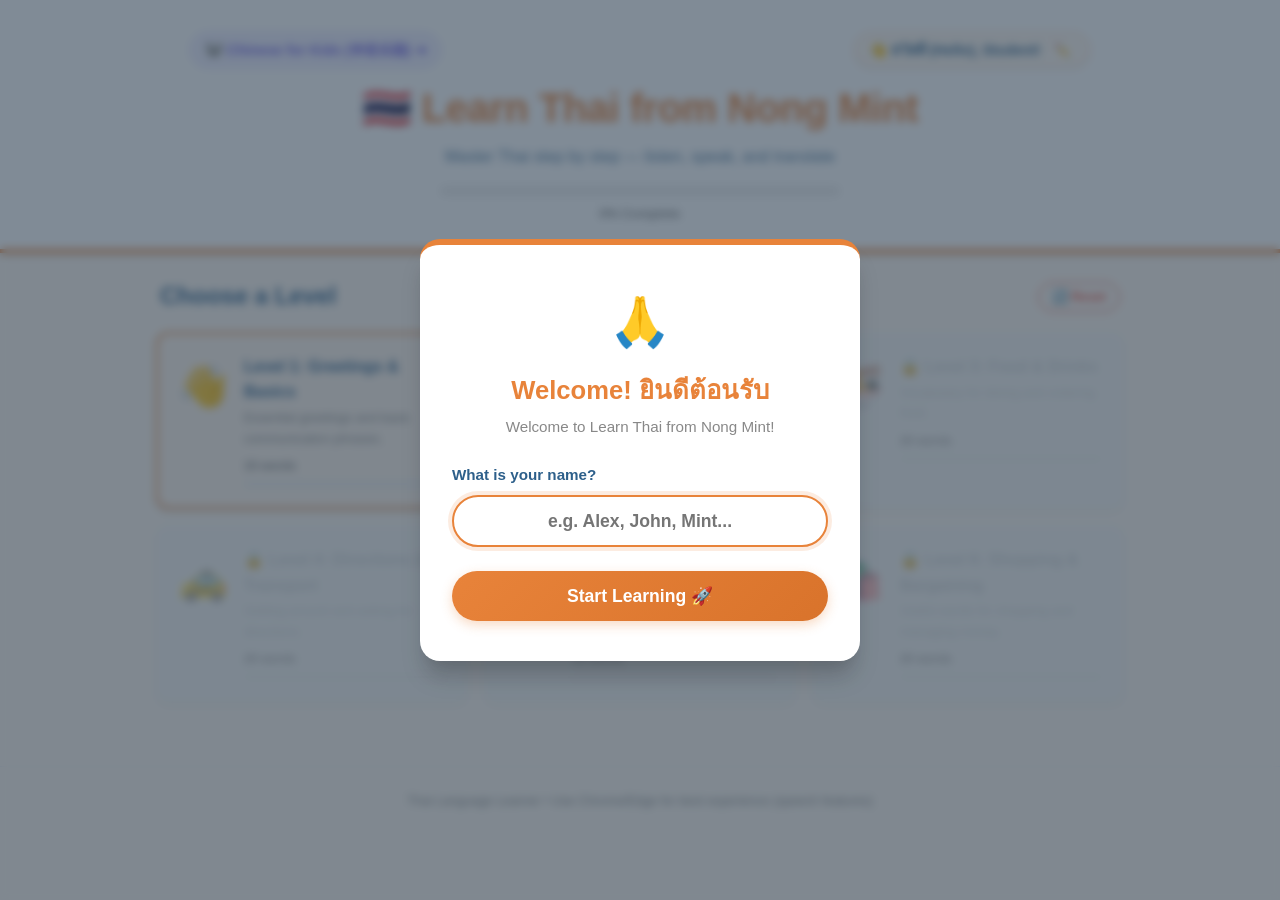
<file: index.html>
<!DOCTYPE html>
<html lang="en">
<head>
  <meta charset="UTF-8">
  <meta name="viewport" content="width=device-width, initial-scale=1.0">
  <title>🇹🇭 Learn Thai from Nong Mint</title>
  <link rel="stylesheet" href="styles.css">
  <script src="https://code.responsivevoice.org/responsivevoice.js?key=pVaOHqtc"></script>
</head>
<body>
  <!-- ============ APP HEADER ============ -->
  <header id="app-header">
    <div class="header-top">
      <a href="chinese/" class="lang-switch-btn" style="text-decoration: none; font-size: 0.9rem; font-weight: 700; color: #6C5CE7; background: #F1F0FF; padding: 0.35rem 0.85rem; border-radius: 20px; border: 1px solid #D6D1FF; margin-right: auto;">🐼 Chinese for Kids (华语乐园) ➔</a>
      <div class="user-profile-badge" id="user-profile-badge">
        <span class="user-greeting-text" id="user-greeting-text">👋 สวัสดี (Hello), Student!</span>
        <button class="edit-profile-btn" id="edit-profile-btn" title="Change your name">✏️</button>
      </div>
    </div>
    <h1 class="app-title">🇹🇭 Learn Thai from Nong Mint</h1>
    <p class="app-subtitle">Master Thai step by step — listen, speak, and translate</p>
    <div class="overall-progress">
      <div class="progress-bar">
        <div class="progress-bar-fill" id="overall-progress-fill"></div>
      </div>
      <span class="progress-text" id="overall-progress-text">0% Complete</span>
    </div>
  </header>

  <main id="app-main">

    <!-- ============ VIEW: LEVEL SELECT ============ -->
    <section id="view-levels" class="view">
      <div class="section-header">
        <h2>Choose a Level</h2>
        <button class="reset-btn" id="reset-progress-btn" title="Reset all progress">🔄 Reset</button>
      </div>
      <div class="level-grid" id="level-grid">
        <!-- Dynamically populated -->
      </div>
    </section>

    <!-- ============ VIEW: MODE SELECT ============ -->
    <section id="view-modes" class="view hidden">
      <button class="back-btn back-to-levels">← Back to Levels</button>
      <div class="mode-header">
        <h2 id="mode-level-title"></h2>
        <p id="mode-level-desc"></p>
      </div>
      <div class="mode-selector">
        <button class="mode-btn" id="mode-learn-btn">
          <span class="mode-icon">📖</span>
          <span class="mode-name">Learn</span>
          <span class="mode-desc">Browse vocabulary cards with audio</span>
        </button>
        <button class="mode-btn" id="mode-quiz-btn">
          <span class="mode-icon">🎧</span>
          <span class="mode-name">Listen & Translate</span>
          <span class="mode-desc">Hear Thai, pick the English meaning</span>
        </button>
        <button class="mode-btn" id="mode-speak-btn">
          <span class="mode-icon">🗣️</span>
          <span class="mode-name">Speak & Match</span>
          <span class="mode-desc">See English, speak the Thai word</span>
        </button>
      </div>
    </section>

    <!-- ============ VIEW: LEARN MODE ============ -->
    <section id="view-learn" class="view hidden">
      <div class="learn-topbar">
        <button class="back-btn back-to-modes">← Back</button>
        <span class="card-counter" id="learn-card-counter">1 / 15</span>
      </div>
      <div class="learn-container">
        <div class="vocab-card">
          <div class="vocab-type" id="learn-type">📖 Word</div>
          <div class="vocab-thai" id="learn-thai">สวัสดี</div>
          <div class="vocab-romanized" id="learn-romanized">sa-wat-dee</div>
          <div class="vocab-divider"></div>
          <div class="vocab-english" id="learn-english">Hello</div>
          <div class="vocab-tone">
            <span class="tone-label">Tone:</span>
            <span class="tone-badge" id="learn-tone">Low</span>
          </div>
          <button class="speak-btn" id="learn-speak-btn" title="Listen to pronunciation">
            🔊 Listen Again
          </button>
        </div>
        <div class="learn-nav">
          <button class="nav-btn" id="learn-prev" title="Previous card">← Prev</button>
          <div class="learn-dots" id="learn-dots"></div>
          <button class="nav-btn" id="learn-next" title="Next card">Next →</button>
        </div>
        <p class="learn-hint">💡 Use ← → arrow keys to navigate, Space to listen</p>
      </div>
    </section>

    <!-- ============ VIEW: QUIZ MODE (Listen & Translate) ============ -->
    <section id="view-quiz" class="view hidden">
      <div class="quiz-topbar">
        <button class="back-btn back-to-modes">← Back</button>
        <span class="quiz-score" id="quiz-score">Score: 0/0</span>
      </div>
      <div class="quiz-container">
        <div class="quiz-progress">
          <span id="quiz-progress-text">Question 1 of 15</span>
          <div class="progress-bar">
            <div class="progress-bar-fill" id="quiz-progress-fill"></div>
          </div>
        </div>
        <p class="quiz-instruction" id="quiz-instruction">🎧 Listen and select the correct meaning:</p>
        <div class="quiz-word-display">
          <div class="quiz-thai" id="quiz-thai-text">สวัสดี</div>
          <div class="quiz-romanized" id="quiz-romanized-text">sa-wat-dee</div>
          <button class="replay-btn" id="quiz-replay-btn" title="Listen again">🔊 Listen Again</button>
        </div>
        <div class="quiz-options" id="quiz-options">
          <!-- Dynamically populated -->
        </div>
      </div>
    </section>

    <!-- ============ VIEW: SPEAK MODE ============ -->
    <section id="view-speak" class="view hidden">
      <div class="speak-topbar">
        <button class="back-btn back-to-modes">← Back</button>
        <span class="speak-score" id="speak-score">Score: 0/0</span>
      </div>
      <div class="speak-container">
        <div class="speak-progress">
          <span id="speak-progress-text">Word 1 of 15</span>
          <div class="progress-bar">
            <div class="progress-bar-fill" id="speak-progress-fill"></div>
          </div>
        </div>
        <p class="speak-instruction">🗣️ Say this word in Thai:</p>
        <div class="speak-prompt">
          <div class="speak-english" id="speak-english">Hello</div>
        </div>
        <button class="mic-btn" id="mic-btn">
          <span class="mic-icon">🎤</span>
          <span class="mic-label">Tap to Speak</span>
        </button>
        <div class="speak-actions">
          <button class="hint-btn" id="speak-hint-btn">💡 Show Hint</button>
        </div>
        <div class="speak-hint hidden" id="speak-hint">
          <p><strong>Thai:</strong> <span id="speak-hint-thai">สวัสดี</span></p>
          <p><strong>Romanized:</strong> <span id="speak-hint-romanized">sa-wat-dee</span></p>
          <button class="hint-listen-btn" id="speak-hint-listen-btn">🔊 Listen</button>
        </div>
        <div class="speak-result hidden" id="speak-result">
          <!-- Dynamically populated -->
        </div>
        <div class="speak-action-buttons">
          <button class="retry-btn hidden" id="speak-retry-btn">🔄 Try Again</button>
          <button class="next-btn hidden" id="speak-next-btn">Next →</button>
        </div>
      </div>
    </section>

    <!-- ============ VIEW: RESULTS ============ -->
    <section id="view-results" class="view hidden">
      <div class="results-container">
        <div class="score-circle" id="results-score-circle">
          <span class="score-number" id="results-score-number">85%</span>
          <span class="score-detail" id="results-score-detail">13 out of 15 correct</span>
        </div>
        <div class="results-stars" id="results-stars"></div>
        <p class="results-message" id="results-message">✅ Level Passed! Well done!</p>
        <div class="results-actions">
          <button class="btn-primary" id="results-next-btn">Next Level →</button>
          <button class="btn-secondary" id="results-retry-btn">🔄 Try Again</button>
          <button class="btn-secondary" id="results-home-btn">🏠 All Levels</button>
        </div>
        <div class="results-mistakes-section" id="results-mistakes-section">
          <h3>📝 Review Mistakes</h3>
          <div class="mistakes-list" id="results-mistakes">
            <!-- Dynamically populated -->
          </div>
        </div>
      </div>
    </section>

  </main>

  <!-- ============ MODAL: USER PROFILE ============ -->
  <div id="profile-modal" class="modal-overlay hidden">
    <div class="modal-card">
      <div class="modal-emoji">🙏</div>
      <h2 class="modal-title">Welcome! ยินดีต้อนรับ</h2>
      <p class="modal-subtitle">Welcome to Learn Thai from Nong Mint!</p>
      <form id="profile-form">
        <label for="user-name-input" class="modal-label">What is your name?</label>
        <input type="text" id="user-name-input" class="modal-input" placeholder="e.g. Alex, John, Mint..." maxlength="25" autocomplete="name" required autofocus>
        <button type="submit" class="modal-btn-submit">Start Learning 🚀</button>
      </form>
    </div>
  </div>

  <footer id="app-footer">
    <p>Thai Language Learner • Use Chrome/Edge for best experience (speech features)</p>
  </footer>

  <script src="data.js"></script>
  <script src="audio_manifest.js"></script>
  <script src="app.js"></script>
</body>
</html>
</file>
<file: styles.css>
:root {
  --primary: #E8833A;
  --primary-dark: #D9732B;
  --secondary: #2D5F8A;
  --accent: #C2185B;
  --background: #FFF8F0;
  --card-bg: #FFFFFF;
  --text: #2C3E50;
  --text-muted: #888;
  --success: #27AE60;
  --error: #E74C3C;
  --locked: #BDC3C7;
  --border-radius-sm: 8px;
  --border-radius-md: 12px;
  --border-radius-lg: 20px;
  --box-shadow: 0 4px 6px rgba(0, 0, 0, 0.05), 0 1px 3px rgba(0, 0, 0, 0.1);
  --box-shadow-hover: 0 10px 15px rgba(0, 0, 0, 0.1), 0 4px 6px rgba(0, 0, 0, 0.05);
  --transition: all 0.3s ease;
}

* {
  box-sizing: border-box;
  margin: 0;
  padding: 0;
}

body {
  font-family: -apple-system, BlinkMacSystemFont, "Segoe UI", Roboto, Helvetica, Arial, sans-serif,
    "Apple Color Emoji", "Segoe UI Emoji", "Segoe UI Symbol";
  background-color: var(--background);
  color: var(--text);
  line-height: 1.6;
  scroll-behavior: smooth;
  overflow-x: hidden;
  min-height: 100vh;
}

/* Custom Scrollbar */
::-webkit-scrollbar { width: 8px; }
::-webkit-scrollbar-track { background: var(--background); }
::-webkit-scrollbar-thumb { background: var(--primary); border-radius: 4px; }
::-webkit-scrollbar-thumb:hover { background: var(--secondary); }

/* Utilities */
.hidden { display: none !important; }
button:focus-visible, a:focus-visible { outline: 3px solid var(--primary); outline-offset: 2px; }

/* ============================================================
   APP HEADER
   ============================================================ */
#app-header {
  text-align: center;
  padding: 2rem 1rem 1.5rem;
  background: var(--card-bg);
  box-shadow: var(--box-shadow);
  border-bottom: 4px solid var(--primary);
  margin-bottom: 1rem;
}

.app-title {
  font-size: 2.5rem;
  color: var(--primary);
  font-weight: 800;
  letter-spacing: -0.5px;
  margin-bottom: 0.25rem;
}

.app-subtitle {
  color: var(--secondary);
  font-size: 1rem;
  margin-bottom: 1rem;
  opacity: 0.85;
}

.overall-progress {
  max-width: 400px;
  margin: 0 auto;
}

.progress-bar {
  width: 100%;
  height: 10px;
  background: #eee;
  border-radius: 5px;
  overflow: hidden;
  margin-bottom: 0.25rem;
}

.progress-bar-fill {
  height: 100%;
  background: linear-gradient(90deg, var(--primary), var(--accent));
  width: 0%;
  transition: width 0.6s ease-out;
  border-radius: 5px;
}

.progress-text {
  font-size: 0.8rem;
  color: var(--text-muted);
  font-weight: 600;
}

/* ============================================================
   MAIN
   ============================================================ */
#app-main {
  max-width: 1000px;
  margin: 0 auto;
  padding: 0.5rem 1rem 2rem;
}

/* ============================================================
   SECTION HEADER
   ============================================================ */
.section-header {
  display: flex;
  justify-content: space-between;
  align-items: center;
  margin-bottom: 1rem;
  padding: 0 0.25rem;
}

.section-header h2 {
  font-size: 1.5rem;
  color: var(--secondary);
}

.reset-btn {
  background: transparent;
  border: 1px solid var(--error);
  color: var(--error);
  padding: 0.4rem 0.8rem;
  border-radius: 20px;
  font-size: 0.8rem;
  cursor: pointer;
  font-weight: 600;
  transition: var(--transition);
}

.reset-btn:hover {
  background: var(--error);
  color: white;
}

/* ============================================================
   LEVEL SELECTOR GRID
   ============================================================ */
.level-grid {
  display: grid;
  grid-template-columns: 1fr;
  gap: 1rem;
}

@media (min-width: 600px) {
  .level-grid { grid-template-columns: repeat(2, 1fr); }
}
@media (min-width: 900px) {
  .level-grid { grid-template-columns: repeat(3, 1fr); }
}

.level-card {
  background: var(--card-bg);
  border-radius: var(--border-radius-md);
  padding: 1.25rem;
  box-shadow: var(--box-shadow);
  transition: var(--transition);
  position: relative;
  display: flex;
  gap: 1rem;
  align-items: flex-start;
  border: 2px solid transparent;
}

.level-card:hover {
  transform: translateY(-3px);
  box-shadow: var(--box-shadow-hover);
}

.level-icon {
  font-size: 2.5rem;
  flex-shrink: 0;
}

.level-info {
  flex: 1;
  min-width: 0;
}

.level-name {
  font-size: 1rem;
  color: var(--secondary);
  margin-bottom: 0.2rem;
  font-weight: 700;
}

.level-desc {
  font-size: 0.8rem;
  color: var(--text-muted);
  margin-bottom: 0.5rem;
}

.level-meta {
  display: flex;
  justify-content: space-between;
  font-size: 0.75rem;
  color: var(--text-muted);
  margin-bottom: 0.3rem;
}

.level-words { font-weight: 600; }
.level-score { color: var(--success); font-weight: 600; }

.stars {
  font-size: 1rem;
  margin-bottom: 0.3rem;
}

.progress-bar-small {
  width: 100%;
  height: 6px;
  background: #eee;
  border-radius: 3px;
  overflow: hidden;
}

.progress-bar-fill-small {
  height: 100%;
  background: var(--success);
  border-radius: 3px;
  transition: width 0.5s ease;
}

/* Locked state */
.level-card.locked {
  background: #f5f5f5;
  opacity: 0.65;
  cursor: not-allowed;
}

.level-card.locked .level-name,
.level-card.locked .level-desc {
  color: var(--locked);
}

.level-card.locked:hover {
  transform: none;
  box-shadow: var(--box-shadow);
}

/* Completed state */
.level-card.completed {
  border-color: var(--success);
}

/* Current state */
.level-card.current {
  border-color: var(--primary);
  background: #fff5eb;
}

/* ============================================================
   MODE SELECT
   ============================================================ */
.mode-header {
  text-align: center;
  margin: 1rem 0 2rem;
}

.mode-header h2 {
  font-size: 1.5rem;
  color: var(--secondary);
  margin-bottom: 0.25rem;
}

.mode-header p {
  color: var(--text-muted);
  font-size: 0.95rem;
}

.mode-selector {
  display: grid;
  grid-template-columns: 1fr;
  gap: 1rem;
  max-width: 600px;
  margin: 0 auto;
}

@media (min-width: 600px) {
  .mode-selector { grid-template-columns: repeat(3, 1fr); }
}

.mode-btn {
  background: var(--card-bg);
  border: 2px solid #e0e0e0;
  border-radius: var(--border-radius-md);
  padding: 1.5rem 1rem;
  cursor: pointer;
  transition: var(--transition);
  display: flex;
  flex-direction: column;
  align-items: center;
  text-align: center;
  gap: 0.5rem;
}

.mode-btn:hover {
  border-color: var(--primary);
  transform: translateY(-2px);
  box-shadow: var(--box-shadow-hover);
}

.mode-icon { font-size: 2rem; }
.mode-name { font-size: 1rem; font-weight: 700; color: var(--text); }
.mode-desc { font-size: 0.75rem; color: var(--text-muted); }

/* ============================================================
   BACK BUTTON
   ============================================================ */
.back-btn {
  background: transparent;
  border: none;
  color: var(--secondary);
  font-size: 0.95rem;
  cursor: pointer;
  font-weight: 600;
  transition: var(--transition);
  padding: 0.5rem 0;
  margin-bottom: 0.5rem;
}

.back-btn:hover {
  color: var(--primary);
  transform: translateX(-3px);
}

/* ============================================================
   LEARN MODE
   ============================================================ */
.learn-topbar {
  display: flex;
  justify-content: space-between;
  align-items: center;
  margin-bottom: 1rem;
}

.card-counter {
  font-weight: 700;
  color: var(--secondary);
  font-size: 0.95rem;
}

.learn-container {
  max-width: 550px;
  margin: 0 auto;
}

.vocab-card {
  background: var(--card-bg);
  border-radius: var(--border-radius-lg);
  padding: 2.5rem 2rem;
  text-align: center;
  box-shadow: var(--box-shadow);
  margin-bottom: 1.5rem;
  animation: slideIn 0.3s ease-out;
}

.vocab-type {
  font-size: 0.8rem;
  color: var(--text-muted);
  margin-bottom: 0.75rem;
  font-weight: 600;
}

.vocab-thai {
  font-size: 3.5rem;
  color: var(--primary);
  font-weight: 700;
  margin-bottom: 0.5rem;
  line-height: 1.3;
}

.vocab-romanized {
  font-style: italic;
  color: var(--text-muted);
  font-size: 1.1rem;
  margin-bottom: 1rem;
}

.vocab-divider {
  width: 60px;
  height: 3px;
  background: linear-gradient(90deg, var(--primary), var(--accent));
  margin: 0 auto 1rem;
  border-radius: 2px;
}

.vocab-english {
  font-size: 1.6rem;
  color: var(--secondary);
  font-weight: 600;
  margin-bottom: 0.75rem;
}

.vocab-tone {
  margin-bottom: 1.25rem;
}

.tone-label {
  font-size: 0.8rem;
  color: var(--text-muted);
  margin-right: 0.3rem;
}

.tone-badge {
  display: inline-block;
  padding: 0.2rem 0.6rem;
  border-radius: 20px;
  font-size: 0.75rem;
  font-weight: 700;
  background: #f0f0f0;
  color: #555;
}

.speak-btn {
  background: var(--accent);
  color: white;
  border: none;
  border-radius: 30px;
  padding: 0.75rem 1.5rem;
  font-size: 1rem;
  cursor: pointer;
  font-weight: 600;
  transition: var(--transition);
  box-shadow: 0 4px 12px rgba(194, 24, 91, 0.25);
}

.speak-btn:hover {
  background: #A0144A;
  transform: scale(1.05);
}

.learn-nav {
  display: flex;
  justify-content: space-between;
  align-items: center;
  gap: 0.5rem;
}

.nav-btn {
  background: var(--card-bg);
  border: 2px solid #e0e0e0;
  border-radius: 30px;
  padding: 0.6rem 1.2rem;
  font-size: 0.9rem;
  font-weight: 600;
  color: var(--secondary);
  cursor: pointer;
  transition: var(--transition);
}

.nav-btn:hover:not(:disabled) {
  border-color: var(--primary);
  color: var(--primary);
}

.nav-btn:disabled {
  opacity: 0.4;
  cursor: not-allowed;
}

.learn-dots {
  display: flex;
  gap: 5px;
  flex-wrap: wrap;
  justify-content: center;
  max-width: 250px;
}

.dot {
  width: 8px;
  height: 8px;
  border-radius: 50%;
  background: #ddd;
  cursor: pointer;
  transition: var(--transition);
}

.dot.active {
  background: var(--primary);
  transform: scale(1.3);
}

.dot:hover {
  background: var(--accent);
}

.learn-hint {
  text-align: center;
  color: var(--text-muted);
  font-size: 0.75rem;
  margin-top: 1rem;
}

/* ============================================================
   QUIZ MODE (Listen & Translate)
   ============================================================ */
.quiz-topbar, .speak-topbar {
  display: flex;
  justify-content: space-between;
  align-items: center;
  margin-bottom: 1rem;
}

.quiz-score, .speak-score {
  background: var(--primary);
  color: white;
  padding: 0.3rem 0.8rem;
  border-radius: 20px;
  font-size: 0.85rem;
  font-weight: 700;
}

.quiz-container, .speak-container {
  max-width: 600px;
  margin: 0 auto;
}

.quiz-progress, .speak-progress {
  margin-bottom: 1.5rem;
  text-align: center;
}

.quiz-progress span, .speak-progress span {
  display: block;
  font-size: 0.85rem;
  color: var(--text-muted);
  font-weight: 600;
  margin-bottom: 0.4rem;
}

.quiz-instruction {
  text-align: center;
  color: var(--secondary);
  font-size: 1rem;
  font-weight: 600;
  margin-bottom: 1.5rem;
}

.quiz-word-display {
  text-align: center;
  background: var(--card-bg);
  border-radius: var(--border-radius-md);
  padding: 2rem 1.5rem;
  box-shadow: var(--box-shadow);
  margin-bottom: 2rem;
}

.quiz-thai {
  font-size: 3rem;
  color: var(--primary);
  font-weight: 700;
  margin-bottom: 0.3rem;
}

.quiz-romanized {
  font-style: italic;
  color: var(--text-muted);
  font-size: 1rem;
  margin-bottom: 1rem;
}

.replay-btn {
  background: var(--accent);
  color: white;
  border: none;
  border-radius: 25px;
  padding: 0.5rem 1.2rem;
  font-size: 0.85rem;
  cursor: pointer;
  font-weight: 600;
  transition: var(--transition);
}

.replay-btn:hover {
  background: #A0144A;
  transform: scale(1.05);
}

.quiz-options {
  display: grid;
  grid-template-columns: 1fr 1fr;
  gap: 0.75rem;
}

@media (max-width: 480px) {
  .quiz-options { grid-template-columns: 1fr; }
}

.answer-btn {
  background: var(--card-bg);
  border: 2px solid #e0e0e0;
  border-radius: var(--border-radius-md);
  padding: 1.2rem 1rem;
  font-size: 1.05rem;
  color: var(--text);
  cursor: pointer;
  transition: var(--transition);
  font-weight: 600;
}

.answer-btn:hover:not(:disabled) {
  border-color: var(--secondary);
  background: #f8f9fa;
}

.answer-btn:disabled {
  cursor: default;
}

.answer-btn.correct {
  background: var(--success);
  color: white;
  border-color: var(--success);
  animation: pop 0.4s cubic-bezier(0.175, 0.885, 0.32, 1.275);
}

.answer-btn.wrong {
  background: var(--error);
  color: white;
  border-color: var(--error);
  animation: shake 0.5s;
}

/* ============================================================
   SPEAK MODE
   ============================================================ */
.speak-container {
  text-align: center;
}

.speak-instruction {
  color: var(--secondary);
  font-size: 1rem;
  font-weight: 600;
  margin-bottom: 1.5rem;
}

.speak-prompt {
  background: var(--card-bg);
  border-radius: var(--border-radius-md);
  padding: 2rem 1.5rem;
  box-shadow: var(--box-shadow);
  margin-bottom: 2rem;
}

.speak-english {
  font-size: 2rem;
  color: var(--secondary);
  font-weight: 700;
}

.mic-btn {
  background: var(--primary);
  color: white;
  border: none;
  width: 120px;
  height: 120px;
  border-radius: 50%;
  cursor: pointer;
  box-shadow: 0 8px 25px rgba(232, 131, 58, 0.35);
  transition: var(--transition);
  display: inline-flex;
  flex-direction: column;
  align-items: center;
  justify-content: center;
  gap: 0.25rem;
  margin-bottom: 1rem;
}

.mic-icon { font-size: 2.5rem; }
.mic-label { font-size: 0.7rem; font-weight: 700; }

.mic-btn:hover:not(:disabled) {
  transform: scale(1.05);
  background: var(--primary-dark);
}

.mic-btn:disabled {
  opacity: 0.5;
  cursor: default;
}

.mic-btn.recording {
  background: var(--error);
  box-shadow: 0 8px 25px rgba(231, 76, 60, 0.4);
  animation: pulse 1.5s infinite;
}

.mic-btn.success {
  background: var(--success);
  box-shadow: 0 8px 25px rgba(39, 174, 96, 0.35);
}

.mic-btn.error {
  background: var(--error);
  box-shadow: 0 8px 25px rgba(231, 76, 60, 0.35);
}

.speak-actions {
  margin-bottom: 1rem;
}

.hint-btn {
  background: transparent;
  border: 1px solid var(--text-muted);
  border-radius: 20px;
  padding: 0.4rem 1rem;
  font-size: 0.85rem;
  color: var(--text-muted);
  cursor: pointer;
  font-weight: 600;
  transition: var(--transition);
}

.hint-btn:hover {
  border-color: var(--primary);
  color: var(--primary);
}

.speak-hint {
  background: #f0f8ff;
  border: 1px solid #d0e8ff;
  border-radius: var(--border-radius-md);
  padding: 1rem 1.5rem;
  margin-bottom: 1rem;
  text-align: left;
}

.speak-hint p {
  margin-bottom: 0.3rem;
  font-size: 0.95rem;
}

.hint-listen-btn {
  background: var(--secondary);
  color: white;
  border: none;
  border-radius: 20px;
  padding: 0.3rem 0.8rem;
  font-size: 0.8rem;
  cursor: pointer;
  font-weight: 600;
  margin-top: 0.3rem;
  transition: var(--transition);
}

.hint-listen-btn:hover {
  background: #1e4d6e;
}

.speak-result {
  background: var(--card-bg);
  border-radius: var(--border-radius-md);
  padding: 1.25rem;
  box-shadow: var(--box-shadow);
  margin-bottom: 1rem;
}

.speak-result-match {
  display: flex;
  align-items: center;
  gap: 0.75rem;
  text-align: left;
  border-left: 4px solid var(--success);
  padding-left: 0.75rem;
}

.speak-result-no-match {
  display: flex;
  align-items: center;
  gap: 0.75rem;
  text-align: left;
  border-left: 4px solid var(--error);
  padding-left: 0.75rem;
}

.result-icon {
  font-size: 2rem;
  flex-shrink: 0;
}

.result-text strong {
  display: block;
  margin-bottom: 0.2rem;
  font-size: 1rem;
}

.result-text p {
  font-size: 0.85rem;
  color: var(--text-muted);
  margin: 0;
}

.next-btn {
  background: var(--primary);
  color: white;
  border: none;
  border-radius: 30px;
  padding: 0.75rem 2rem;
  font-size: 1rem;
  font-weight: 700;
  cursor: pointer;
  transition: var(--transition);
}

.next-btn:hover {
  background: var(--primary-dark);
  transform: translateY(-2px);
}

.speak-action-buttons {
  display: flex;
  gap: 0.75rem;
  justify-content: center;
  flex-wrap: wrap;
}

.retry-btn {
  background: transparent;
  border: 2px solid var(--primary);
  color: var(--primary);
  border-radius: 30px;
  padding: 0.75rem 2rem;
  font-size: 1rem;
  font-weight: 700;
  cursor: pointer;
  transition: var(--transition);
}

.retry-btn:hover {
  background: var(--primary);
  color: white;
  transform: translateY(-2px);
}

/* ============================================================
   RESULTS SCREEN
   ============================================================ */
.results-container {
  max-width: 550px;
  margin: 0 auto;
  text-align: center;
  animation: slideIn 0.4s ease-out;
}

.score-circle {
  width: 160px;
  height: 160px;
  border-radius: 50%;
  display: flex;
  flex-direction: column;
  align-items: center;
  justify-content: center;
  margin: 0 auto 1.5rem;
  box-shadow: 0 8px 25px rgba(0, 0, 0, 0.15);
}

.score-circle.passed {
  background: linear-gradient(135deg, var(--success), #2ecc71);
  color: white;
}

.score-circle.failed {
  background: linear-gradient(135deg, var(--error), #e67e73);
  color: white;
}

.score-number {
  font-size: 2.8rem;
  font-weight: 800;
  line-height: 1;
}

.score-detail {
  font-size: 0.75rem;
  opacity: 0.85;
  margin-top: 0.3rem;
}

.results-stars {
  font-size: 2rem;
  margin-bottom: 0.5rem;
}

.results-message {
  font-size: 1.3rem;
  font-weight: 700;
  color: var(--secondary);
  margin-bottom: 2rem;
}

.results-actions {
  display: flex;
  justify-content: center;
  gap: 0.75rem;
  flex-wrap: wrap;
  margin-bottom: 2rem;
}

.btn-primary, .btn-secondary {
  padding: 0.75rem 1.5rem;
  border: none;
  border-radius: 30px;
  font-size: 0.95rem;
  font-weight: 700;
  cursor: pointer;
  transition: var(--transition);
}

.btn-primary {
  background: var(--success);
  color: white;
  box-shadow: 0 4px 12px rgba(39, 174, 96, 0.3);
}

.btn-primary:hover:not(:disabled) {
  background: #219653;
  transform: translateY(-2px);
}

.btn-primary:disabled {
  opacity: 0.6;
  cursor: default;
}

.btn-secondary {
  background: transparent;
  border: 2px solid var(--primary);
  color: var(--primary);
}

.btn-secondary:hover {
  background: var(--primary);
  color: white;
}

.results-mistakes-section {
  text-align: left;
  border-top: 1px solid #eee;
  padding-top: 1.5rem;
}

.results-mistakes-section h3 {
  color: var(--error);
  margin-bottom: 0.75rem;
  font-size: 1rem;
}

.mistakes-list {
  display: flex;
  flex-direction: column;
  gap: 0.5rem;
}

.mistake-item {
  background: #fff5f5;
  padding: 0.75rem 1rem;
  border-radius: var(--border-radius-sm);
  border-left: 4px solid var(--error);
  display: flex;
  align-items: center;
  gap: 0.5rem;
  flex-wrap: wrap;
}

.mistake-thai {
  font-size: 1.1rem;
  font-weight: 700;
  color: var(--primary);
}

.mistake-romanized {
  color: var(--text-muted);
  font-size: 0.85rem;
  font-style: italic;
}

.mistake-arrow {
  color: var(--text-muted);
  font-weight: 700;
}

.mistake-english {
  font-weight: 600;
  color: var(--secondary);
}

.mistake-listen-btn {
  background: transparent;
  border: none;
  font-size: 1.1rem;
  cursor: pointer;
  padding: 0.2rem;
  transition: var(--transition);
  margin-left: auto;
}

.mistake-listen-btn:hover {
  transform: scale(1.2);
}

/* ============================================================
   FOOTER
   ============================================================ */
#app-footer {
  text-align: center;
  padding: 1.5rem 1rem;
  color: var(--text-muted);
  font-size: 0.8rem;
  border-top: 1px solid #eee;
  margin-top: 2rem;
}

/* ============================================================
   ANIMATIONS
   ============================================================ */
@keyframes pulse {
  0% { transform: scale(1); box-shadow: 0 0 0 0 rgba(231, 76, 60, 0.7); }
  70% { transform: scale(1.05); box-shadow: 0 0 0 20px rgba(231, 76, 60, 0); }
  100% { transform: scale(1); box-shadow: 0 0 0 0 rgba(231, 76, 60, 0); }
}

@keyframes shake {
  0%, 100% { transform: translateX(0); }
  10%, 30%, 50%, 70%, 90% { transform: translateX(-5px); }
  20%, 40%, 60%, 80% { transform: translateX(5px); }
}

@keyframes slideIn {
  from { opacity: 0; transform: translateY(15px); }
  to { opacity: 1; transform: translateY(0); }
}

@keyframes fadeIn {
  from { opacity: 0; }
  to { opacity: 1; }
}

@keyframes pop {
  0% { transform: scale(1); }
  50% { transform: scale(1.06); }
  100% { transform: scale(1); }
}

.fade-in {
  animation: fadeIn 0.4s ease;
}

/* ============================================================
   USER PROFILE & WELCOME MODAL
   ============================================================ */
.header-top {
  display: flex;
  justify-content: flex-end;
  max-width: 900px;
  margin: 0 auto 0.5rem auto;
}

.user-profile-badge {
  display: inline-flex;
  align-items: center;
  gap: 0.5rem;
  background: var(--background);
  border: 1px solid rgba(232, 131, 58, 0.3);
  padding: 0.35rem 0.85rem;
  border-radius: 20px;
  font-size: 0.9rem;
  font-weight: 600;
  color: var(--secondary);
  box-shadow: 0 2px 4px rgba(0,0,0,0.04);
}

.user-greeting-text strong {
  color: var(--primary-dark);
}

.edit-profile-btn {
  background: none;
  border: none;
  cursor: pointer;
  font-size: 0.85rem;
  padding: 0.1rem 0.3rem;
  border-radius: 4px;
  transition: var(--transition);
  opacity: 0.7;
}

.edit-profile-btn:hover {
  opacity: 1;
  transform: scale(1.15);
}

/* Modal Overlay */
.modal-overlay {
  position: fixed;
  top: 0;
  left: 0;
  right: 0;
  bottom: 0;
  background: rgba(44, 62, 80, 0.6);
  backdrop-filter: blur(4px);
  display: flex;
  align-items: center;
  justify-content: center;
  z-index: 10000;
  padding: 1rem;
  animation: fadeIn 0.3s ease;
}

.modal-card {
  background: var(--card-bg);
  border-radius: var(--border-radius-lg);
  padding: 2.5rem 2rem;
  max-width: 440px;
  width: 100%;
  text-align: center;
  box-shadow: 0 20px 25px -5px rgba(0, 0, 0, 0.2), 0 10px 10px -5px rgba(0, 0, 0, 0.04);
  border-top: 6px solid var(--primary);
  animation: slideIn 0.3s ease;
}

.modal-emoji {
  font-size: 3rem;
  margin-bottom: 0.5rem;
  display: inline-block;
  animation: pop 0.6s ease;
}

.modal-title {
  color: var(--primary);
  font-size: 1.6rem;
  font-weight: 800;
  margin-bottom: 0.25rem;
}

.modal-subtitle {
  color: var(--text-muted);
  font-size: 0.95rem;
  margin-bottom: 1.5rem;
}

.modal-label {
  display: block;
  font-weight: 700;
  color: var(--secondary);
  margin-bottom: 0.5rem;
  text-align: left;
  font-size: 0.95rem;
}

.modal-input {
  width: 100%;
  padding: 0.85rem 1.2rem;
  font-size: 1.1rem;
  border: 2px solid #ddd;
  border-radius: 30px;
  outline: none;
  transition: var(--transition);
  margin-bottom: 1.5rem;
  text-align: center;
  font-weight: 600;
  color: var(--text);
}

.modal-input:focus {
  border-color: var(--primary);
  box-shadow: 0 0 0 4px rgba(232, 131, 58, 0.15);
}

.modal-btn-submit {
  width: 100%;
  padding: 0.9rem 1.5rem;
  font-size: 1.1rem;
  font-weight: 700;
  color: white;
  background: linear-gradient(135deg, var(--primary), var(--primary-dark));
  border: none;
  border-radius: 30px;
  cursor: pointer;
  transition: var(--transition);
  box-shadow: 0 4px 12px rgba(232, 131, 58, 0.3);
}

.modal-btn-submit:hover {
  transform: translateY(-2px);
  box-shadow: 0 6px 16px rgba(232, 131, 58, 0.4);
}

/* ============================================================
   RESPONSIVE TWEAKS
   ============================================================ */
@media (max-width: 480px) {
  .app-title { font-size: 1.8rem; }
  .app-subtitle { font-size: 0.85rem; }
  .vocab-thai { font-size: 2.5rem; }
  .vocab-english { font-size: 1.3rem; }
  .quiz-thai { font-size: 2.2rem; }
  .speak-english { font-size: 1.5rem; }
  .mic-btn { width: 100px; height: 100px; }
  .mic-icon { font-size: 2rem; }
  .score-circle { width: 130px; height: 130px; }
  .score-number { font-size: 2.2rem; }
  .mode-selector { gap: 0.75rem; }
  .user-profile-badge { font-size: 0.8rem; padding: 0.25rem 0.6rem; }
  .header-top { justify-content: center; }
}
</file>
